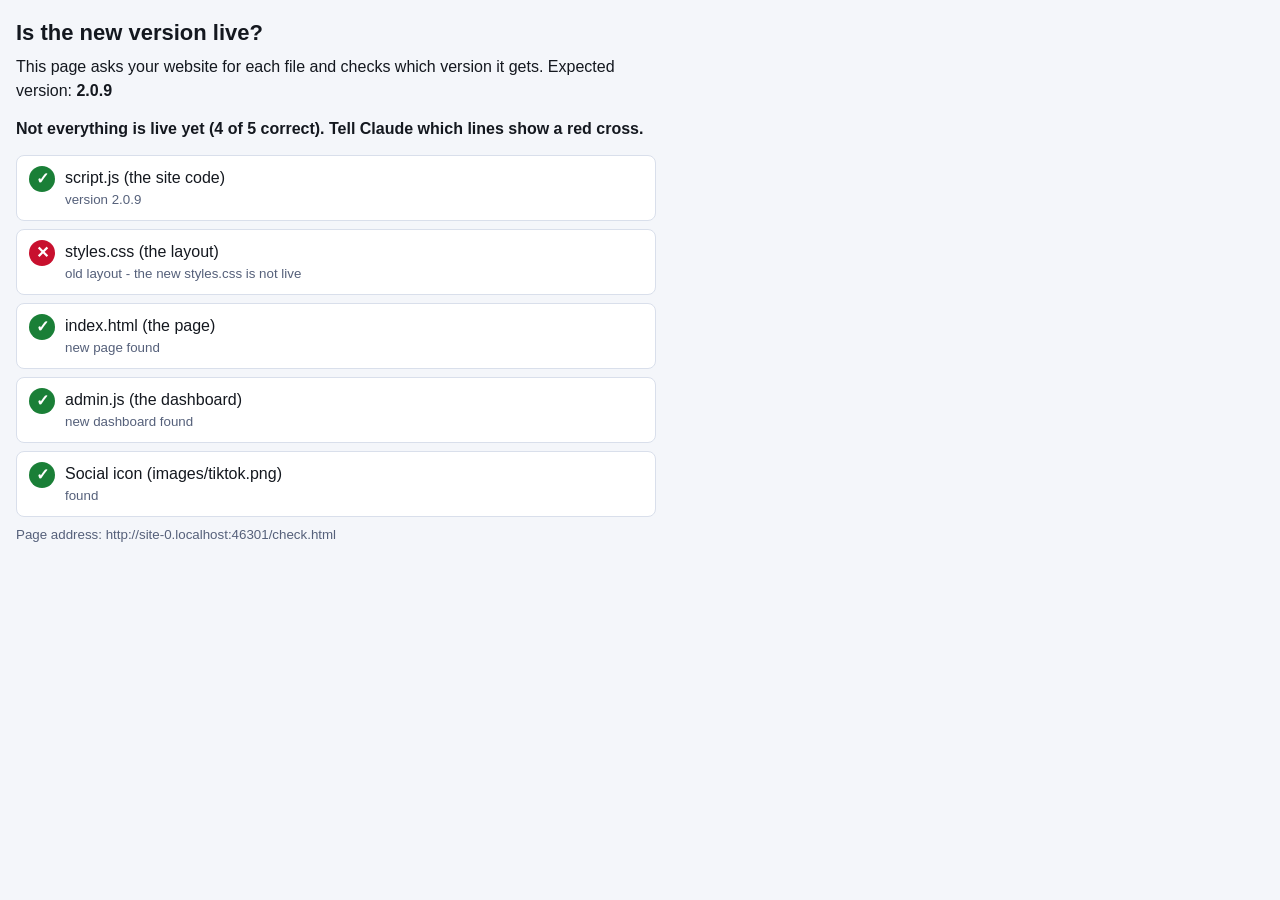
<file: check.html>
<!doctype html>
<html lang="en"><head><meta charset="utf-8"><meta name="viewport" content="width=device-width,initial-scale=1">
<title>Site check</title>
<style>body{font:16px/1.5 Arial,Helvetica,sans-serif;margin:0;padding:16px;background:#f4f6fa;color:#14181f;max-width:640px}
h1{font-size:22px;margin:0 0 4px}p{margin:6px 0}.r{display:flex;gap:10px;align-items:flex-start;background:#fff;border:1px solid #d9dfeb;border-radius:8px;padding:10px 12px;margin:8px 0}
.r b{flex:none;width:26px;height:26px;border-radius:50%;color:#fff;text-align:center;line-height:26px}.ok b{background:#1a7f37}.bad b{background:#c8102e}.wait b{background:#999}
small{color:#55607a;display:block}#sum{font-weight:700;margin:14px 0}</style></head><body>
<h1>Is the new version live?</h1>
<p>This page asks your website for each file and checks which version it gets. Expected version: <b id="exp"></b></p>
<div id="sum">Checking...</div><div id="out"></div>
<p><small>Page address: <span id="loc"></span></small></p>
<script>
const EXPECT='2.0.9';document.getElementById('exp').textContent=EXPECT;document.getElementById('loc').textContent=location.href;
const rows=[
 ['script.js (the site code)','script.js',t=>{const m=t.match(/CODE_VERSION='([\d.]+)'/);return m?{ok:m[1]===EXPECT,msg:'version '+m[1]}:{ok:false,msg:'no version found - this is an old script.js'}}],
 ['styles.css (the layout)','styles.css',t=>({ok:/v2\.0\.8/.test(t),msg:/v2\.0\.8/.test(t)?'new layout found':'old layout - the new styles.css is not live'})],
 ['index.html (the page)','index.html',t=>({ok:/base href/.test(t)&&t.includes(EXPECT),msg:t.includes(EXPECT)?'new page found':'old page - the new index.html is not live'})],
 ['admin.js (the dashboard)','admin.js',t=>({ok:/Preview sizes/.test(t),msg:/Preview sizes/.test(t)?'new dashboard found':'old dashboard'})],
 ['Social icon (images/tiktok.png)','images/tiktok.png',null],
];
let good=0;const out=document.getElementById('out');
(async()=>{for(const [name,path,fn] of rows){
 const d=document.createElement('div');d.className='r wait';d.innerHTML='<b>?</b><div>'+name+'<small>checking...</small></div>';out.append(d);
 let ok=false,msg='';
 try{const r=await fetch('/'+path+'?c='+Date.now(),{cache:'no-store'});
  if(!r.ok){msg='not found (error '+r.status+')'}
  else if(!fn){const ct=r.headers.get('content-type')||'';ok=/image/.test(ct);msg=ok?'found':'not an image - file is missing'}
  else{const t=await r.text();const x=fn(t);ok=x.ok;msg=x.msg}}
 catch(e){msg='could not load'}
 d.className='r '+(ok?'ok':'bad');d.innerHTML='<b>'+(ok?'✓':'✕')+'</b><div>'+name+'<small>'+msg+'</small></div>';if(ok)good++}
 document.getElementById('sum').textContent=good===rows.length?'All good: the new version is live. If your phone still shows the old design, clear that browser\'s data for this site or open the site in a private tab.':'Not everything is live yet ('+good+' of '+rows.length+' correct). Tell Claude which lines show a red cross.'})();
</script></body></html>
</file>
